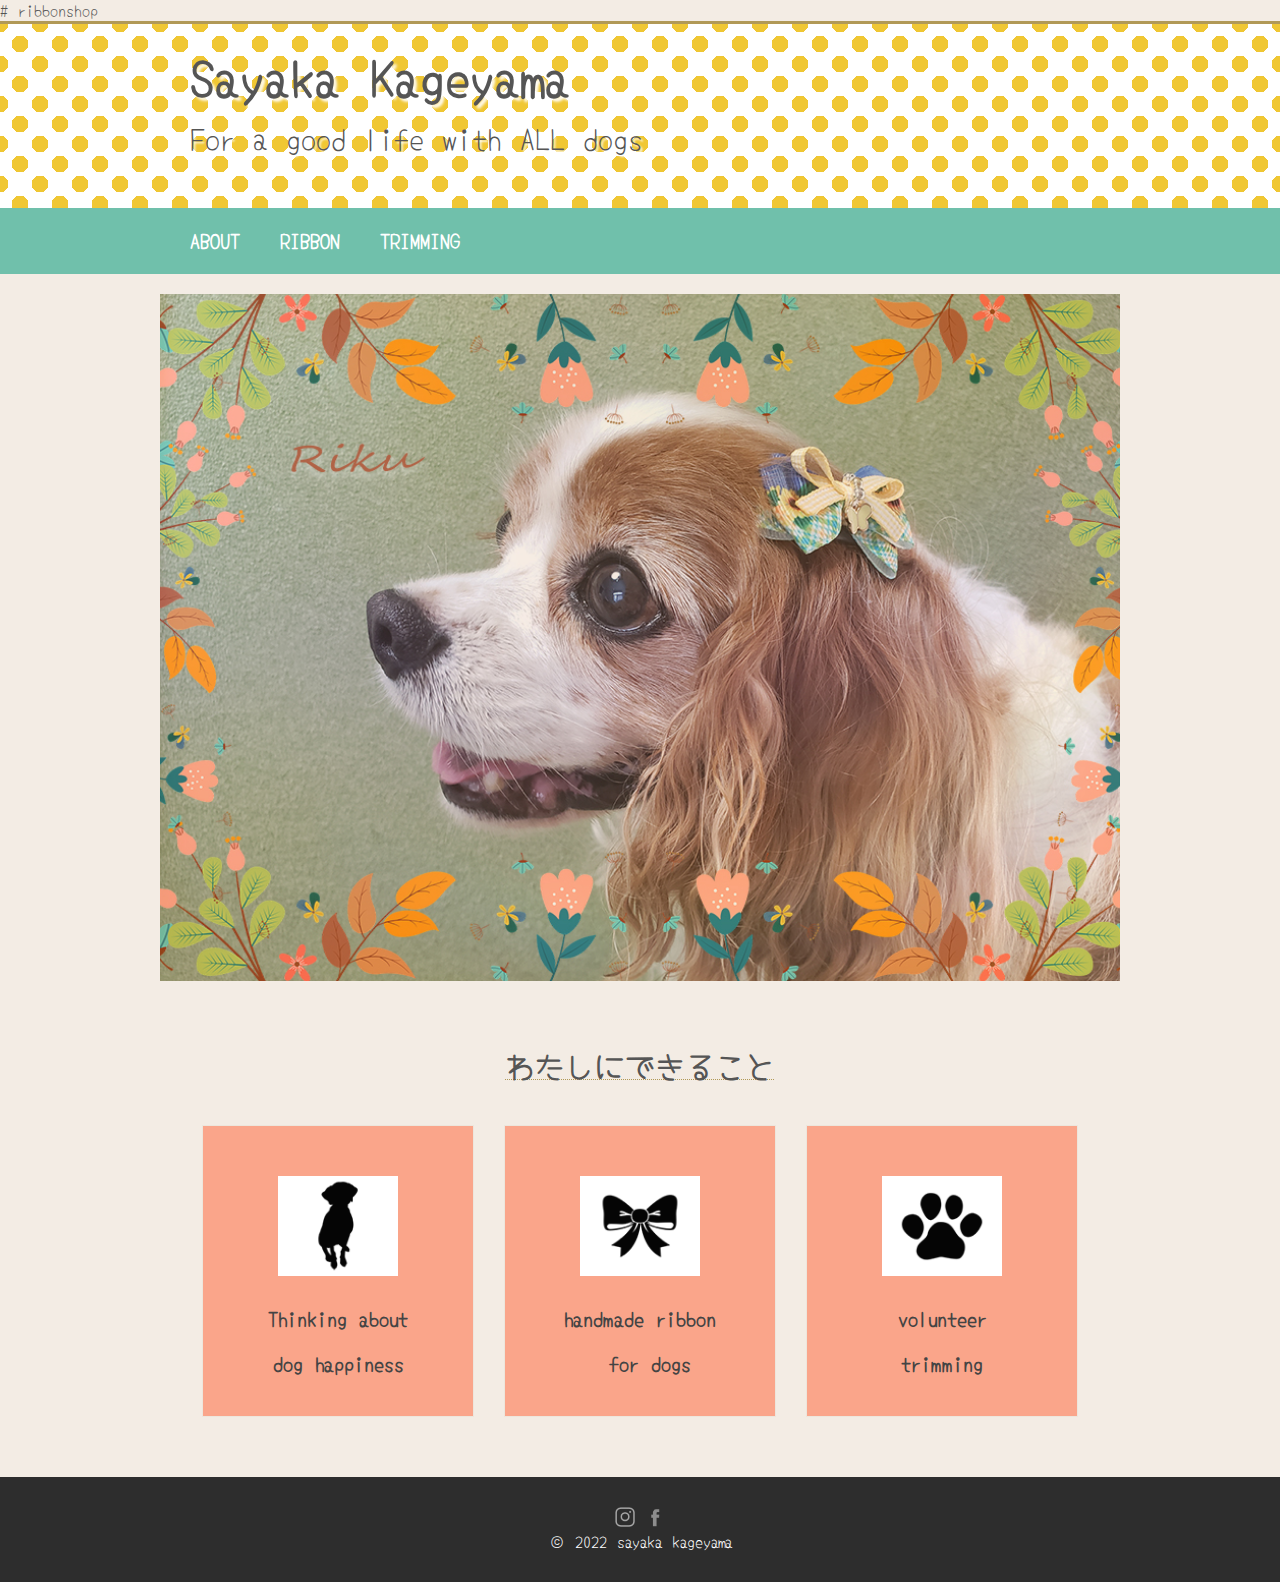
<file: index.html>
# ribbonshop

<!DOCTYPE html>
<html>

<head>
    <title>owner | sayaka kageyama</title>
    <meta name="description" content="趣味でトリマーとキャバリア用お耳リボンのハンドメイドやっているsayakaのポートフォリオサイトです。">
    <meta name="keywords" content="sayaka kageyama,owner,web,saitama">
    <meta name="author" content="sayaka kageyama">
    <meta charset="utf-8">
    <link rel="stylesheet" media="all" href="style.css" type="text/css">
    <link rel="preconnect" href="https://fonts.googleapis.com">
<link rel="preconnect" href="https://fonts.gstatic.com" crossorigin>
<link href="https://fonts.googleapis.com/css2?family=Koulen&family=Macondo&family=Oleo+Script+Swash+Caps:wght@700&family=Oswald:wght@500&family=Radio+Canada&family=Roboto+Flex:opsz,wght@8..144,200;8..144,500&family=Roboto+Slab:wght@100&family=Yomogi&display=swap" rel="stylesheet">
</head>

<body>
    <header class="page-header wrapper">
        <h1><a href="index.html">Sayaka Kageyama</h1></a>
        <h2> For a good life with ALL dogs</h2>
        <nav>
            <ul>
                <li><a href="about.html">ABOUT</a></li>
                <li><a href="ribbon.html">RIBBON</a></li>
                <li><a href="trim.html">TRIMMING</a></li>
            </ul>
        </nav>
    </header>

    <div>
        <img src="images/riku表紙.jpg" alt="RIKU ribbon">
    </div>

    <div>
        <h3>わたしにできること</h3>

        <ul>
            
            <li><a href="about.html"><img src="images/dog.png" alt="アイコン（犬）"><br>Thinking about<br>dog happiness</a></li>
            <li><a href="ribbon.html"><img src="images/ribbon.png" alt="アイコン（リボン）"><br>handmade ribbon<br>　for dogs</a></li>
            <li><a href="trim.html"><img src="images/foot.png" alt="アイコン（肉球）"><br>volunteer<br> trimming</a></li>
        
        </ul>
    </div>

    <footer>
        <a href="https://www.instagram.com/rikufuku.ribon/"><img src="images/icon.ins.png" alt="アイコン（インスタ）"></a>
        <a href="https://www.facebook.com/sayaka.kageyama1/"><img src="images/icon_facebook.png" alt="アイコン（フェイスブック）"></a>
        <br>
        <p>&copy; 2022 sayaka kageyama</p>
    </footer>

</body>

</html>
</file>
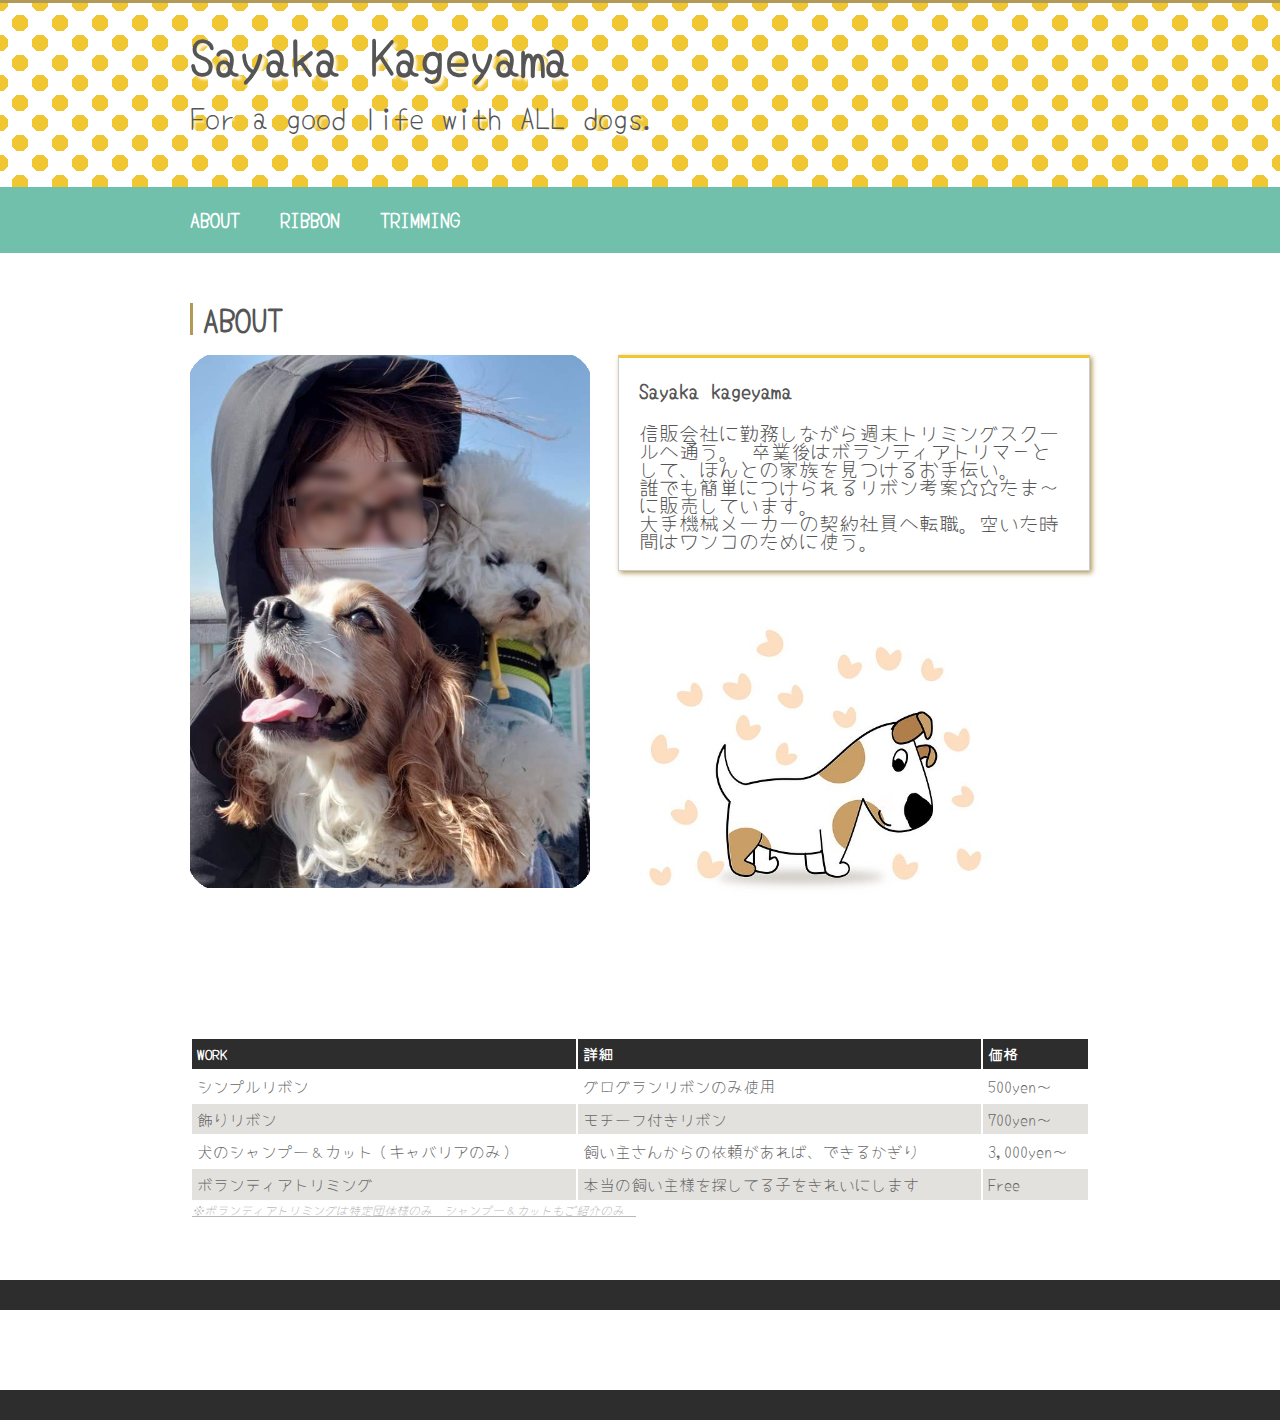
<file: about.html>
<!DOCTYPE html>
<html>

<head>
    <title>owner | sayaka kageyama</title>
    <meta name="description" content="趣味でトリマーとキャバリア用お耳リボンのハンドメイドやっているsayakaのポートフォリオサイトです。">
    <meta name="keywords" content="sayaka kageyama,owner,web,saitama">
    <meta name="author" content="sayaka kageyama">
    <meta charset="utf-8">
    <link rel="stylesheet" media="all" href="style.css" type="text/css">
	<link rel="preconnect" href="https://fonts.googleapis.com">
	<link rel="preconnect" href="https://fonts.gstatic.com" crossorigin>
	<link href="https://fonts.googleapis.com/css2?family=Koulen&family=Macondo&family=Oleo+Script+Swash+Caps:wght@700&family=Oswald:wght@500&family=Radio+Canada&family=Roboto+Flex:opsz,wght@8..144,200;8..144,500&family=Roboto+Slab:wght@100&family=Yomogi&display=swap" rel="stylesheet">
</head>

<body>
    <header class="page-header wrapper">
        <h1><a href="index.html">Sayaka Kageyama</h1></a>
        <h2>For a good life with ALL dogs.</h2>
        <nav>
            <ul>
                <li><a href="about.html">ABOUT</a></li>
                <li><a href="ribbon.html">RIBBON</a></li>
                <li><a href="trim.html">TRIMMING</a></li>
            </ul>
        </nav>
    </header>

    <!-- ここまでheader -->


		<!-- ここからコンテンツ -->
		<div id="about">
			<section>
					<h1>ABOUT</h1>

					<img src="images/me.jpg" alt="sayakaの写真"/>
					<div id="description">
						<h2>Sayaka kageyama</h2>
						<p>
							信販会社に勤務しながら週末トリミングスクールへ通う。
							卒業後はボランティアトリマ－として、ほんとの家族を見つけるお手伝い。<br>
							誰でも簡単につけられるリボン考案☆☆たま～に販売しています。<br>
							大手機械メーカーの契約社員へ転職。空いた時間はワンコのために使う。
						</p>
					</div>
					<img src="images/wan.jpg" alt="ワンコ画像"/> 
			</section>

		<section id="skill">
			<!-- ここからテーブル -->

			<table>
				<thead>
				<tr>
					<th>WORK</th>
					<th>詳細</th>
					<th>価格</th>
				</tr>
			</thead>

			<tfoot>
				<tr>
					<td colspan="3">※ボランティアトリミングは特定団体様のみ　シャンプー＆カットもご紹介のみ　</td>
				</tr>
			</tfoot>

			<tbody>
				<tr>
					<td>シンプルリボン</td>
					<td>グログランリボンのみ使用</td>
					<td>500yen～</td>
				</tr>

				<tr>
					<td>飾りリボン</td>
					<td>モチーフ付きリボン</td>
					<td>700yen～</td>
				</tr>

				<tr>
					<td>犬のシャンプー＆カット（キャバリアのみ）</td>
					<td>飼い主さんからの依頼があれば、できるかぎり</td>
					<td>3,000yen～</td>
				</tr>

				<tr>
					<td>ボランティアトリミング</td>
					<td>本当の飼い主様を探してる子をきれいにします</td>
					<td>Free</td>
				</tr>
            </tbody>
            </table>

		</section>		
		</>
		<!-- ここまでコンテンツ -->






		<!-- ここからフッター -->
		<footer>

			
			<p>&copy; 2022　sayaka kageyama</p>

		</footer>
		<!-- ここまでフッター -->




	</body>
</html>
</file>
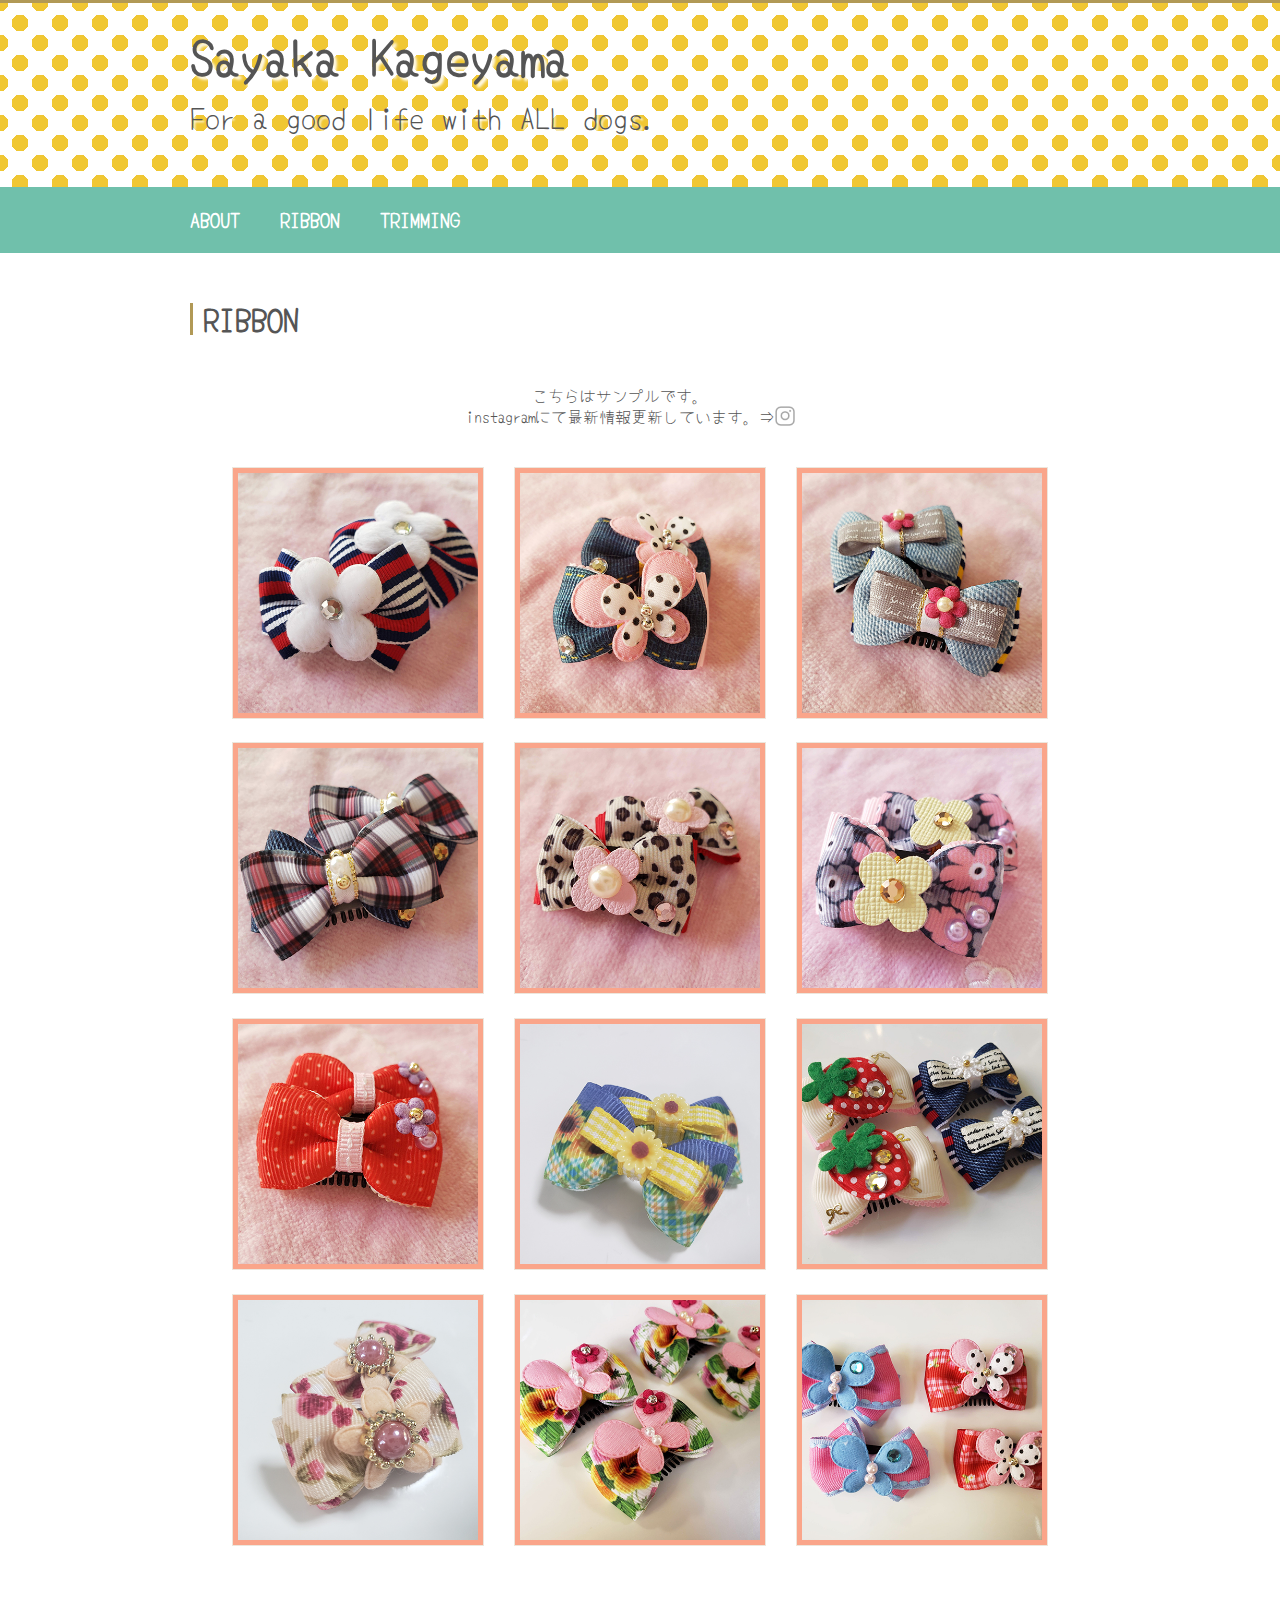
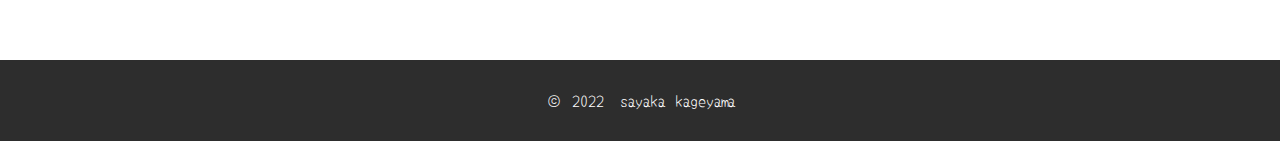
<file: ribbon.html>
<!DOCTYPE html>
<html>

<head>
    <title>owner | sayaka kageyama</title>
    <meta name="description" content="趣味でトリマーとキャバリア用お耳リボンのハンドメイドやっているsayakaのポートフォリオサイトです。">
    <meta name="keywords" content="sayaka kageyama,owner,web,saitama">
    <meta name="author" content="sayaka kageyama">
    <meta charset="utf-8">
    <link rel="stylesheet" media="all" href="style.css" type="text/css">
    <link rel="preconnect" href="https://fonts.googleapis.com">
    <link rel="preconnect" href="https://fonts.gstatic.com" crossorigin>
    <link href="https://fonts.googleapis.com/css2?family=Koulen&family=Macondo&family=Oleo+Script+Swash+Caps:wght@700&family=Oswald:wght@500&family=Radio+Canada&family=Roboto+Flex:opsz,wght@8..144,200;8..144,500&family=Roboto+Slab:wght@100&family=Yomogi&display=swap" rel="stylesheet">
</head>

<body>
    <header class="page-header wrapper">
        <h1><a href="index.html">Sayaka Kageyama</h1></a>
        <h2>For a good life with ALL dogs.</h2>
        <nav>
            <ul>
                <li><a href="about.html">ABOUT</a></li>
                <li><a href="ribbon.html">RIBBON</a></li>
                <li><a href="trim.html">TRIMMING</a></li>
            </ul>
        </nav>
    </header>

    <!-- ここまでheader -->


		<!-- ここからコンテンツ -->
		<div id="content">
			<section>
					<h1>RIBBON</h1>
                    <p>こちらはサンプルです。<br>instagramにて最新情報更新しています。⇒
                        <a href="https://www.instagram.com/rikufuku.ribon/"><br><img src="images/icon.ins.png" alt="アイコン（インスタ）"></a></p>   
                  <ul>
                    <li><img src="images/RB1.jpg" alt=""></li>
                    <li><img src="images/RB2.jpg" alt=""></li>
                    <li><img src="images/RB3.jpg" alt=""></li>
                    <li><img src="images/RB4.jpg" alt=""></li>
                    <li><img src="images/RB5.jpg" alt=""></li>
                    <li><img src="images/RB6.jpg" alt=""></li>
                    <li><img src="images/RB7.jpg" alt=""></li>
                    <li><img src="images/RB8.jpg" alt=""></li>
                    <li><img src="images/RB9.jpg" alt=""></li>
                    <li><img src="images/RB10.jpg" alt=""></li>
                    <li><img src="images/RB11.jpg" alt=""></li>
                    <li><img src="images/RB12.jpg" alt=""></li>
                  </ul> 
                </section>
	
		</div>
		<!-- ここまでコンテンツ -->






		<!-- ここからフッター -->
		<footer>

			
			<p>&copy; 2022　sayaka kageyama</p>

		</footer>
		<!-- ここまでフッター -->



</div>
	</body>
</html>
</file>
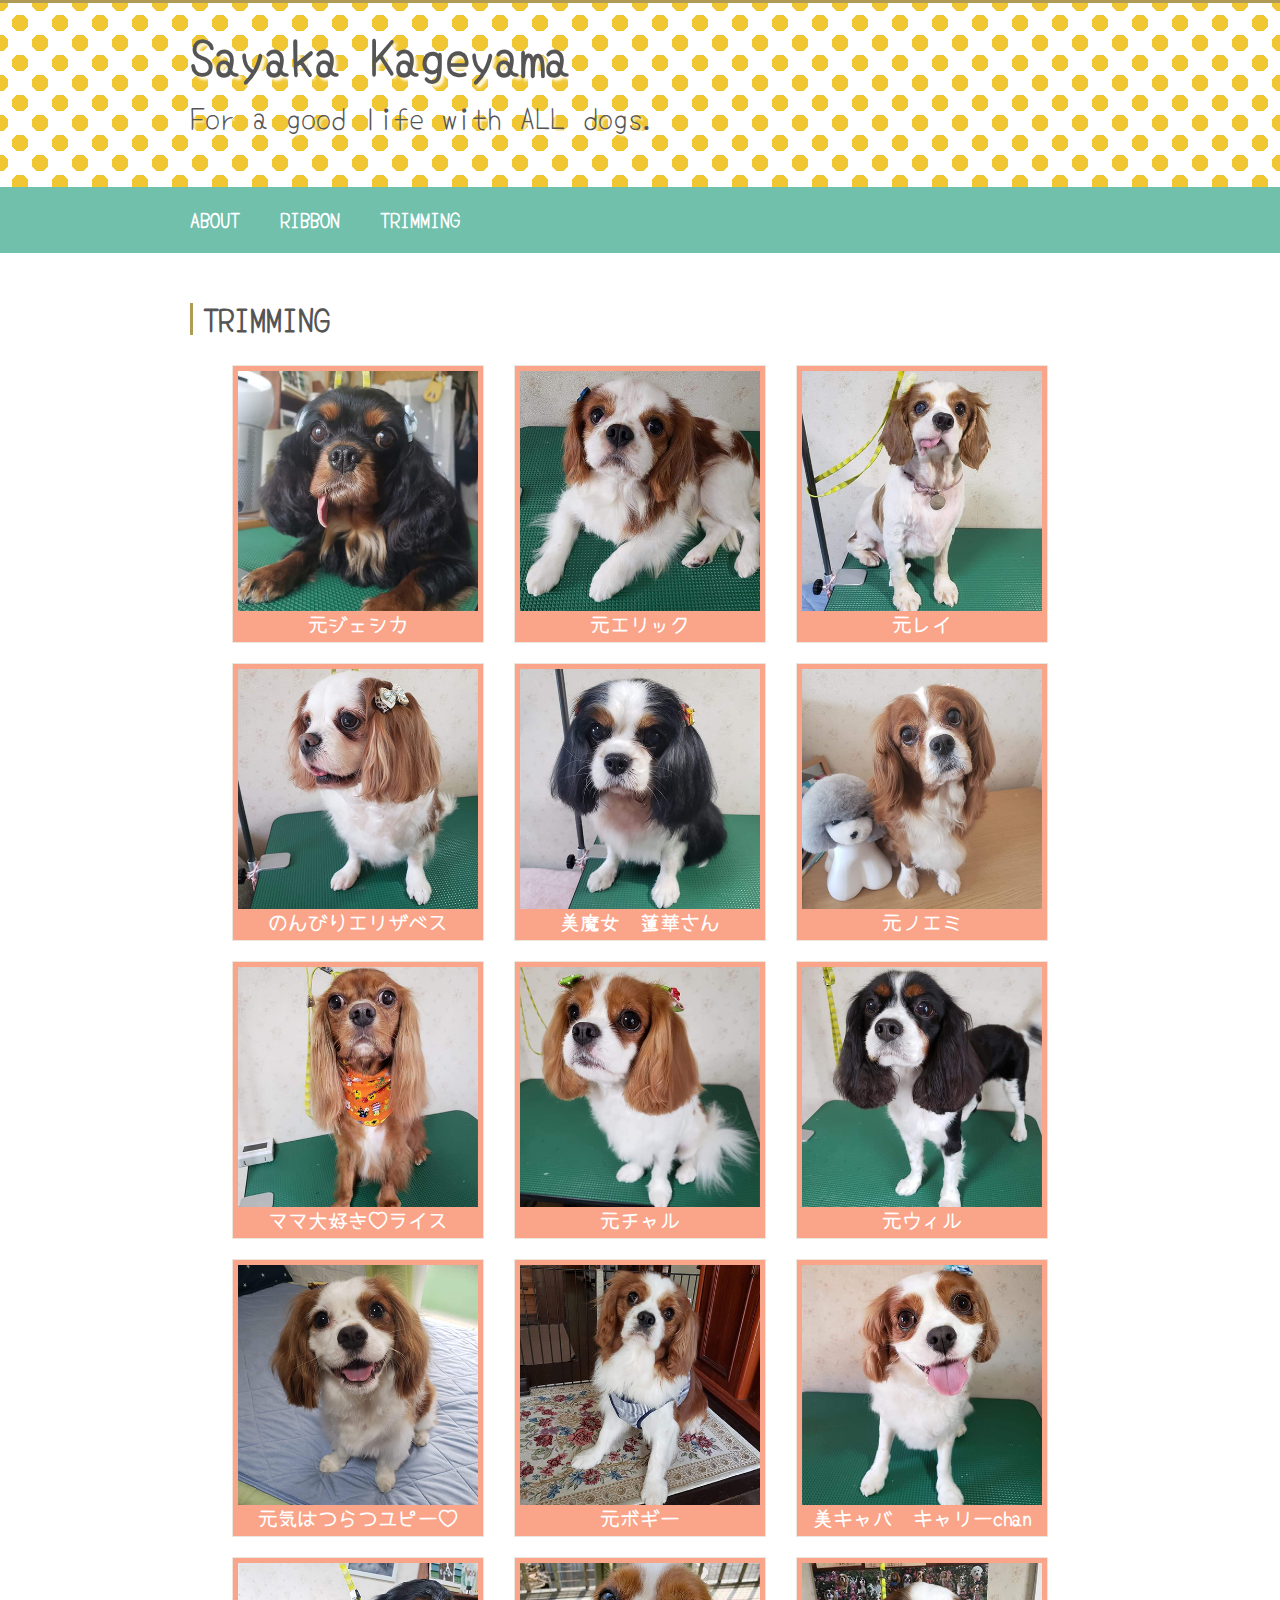
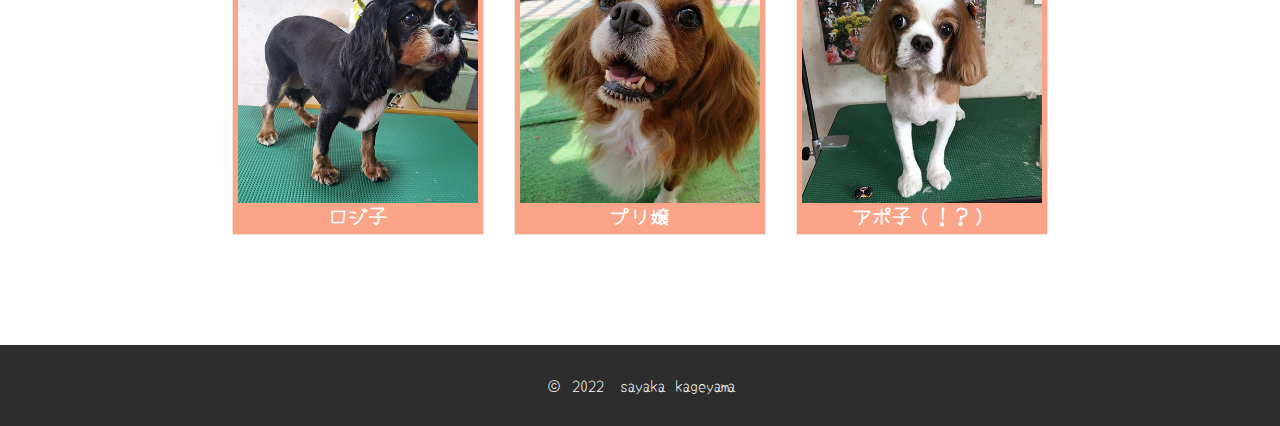
<file: trim.html>
<!DOCTYPE html>
<html>

<head>
    <title>owner | sayaka kageyama</title>
    <meta name="description" content="趣味でトリマーとキャバリア用お耳リボンのハンドメイドやっているsayakaのポートフォリオサイトです。">
    <meta name="keywords" content="sayaka kageyama,owner,web,saitama">
    <meta name="author" content="sayaka kageyama">
    <meta charset="utf-8">
    <link rel="stylesheet" media="all" href="style.css" type="text/css">
    <link rel="preconnect" href="https://fonts.googleapis.com">
    <link rel="preconnect" href="https://fonts.gstatic.com" crossorigin>
    <link href="https://fonts.googleapis.com/css2?family=Koulen&family=Macondo&family=Oleo+Script+Swash+Caps:wght@700&family=Oswald:wght@500&family=Radio+Canada&family=Roboto+Flex:opsz,wght@8..144,200;8..144,500&family=Roboto+Slab:wght@100&family=Yomogi&display=swap" rel="stylesheet">
</head>

<body>
    <header class="page-header wrapper">
        <h1><a href="index.html">Sayaka Kageyama</h1></a>
        <h2>For a good life with ALL dogs.</h2>
        <nav>
            <ul>
                <li><a href="about.html">ABOUT</a></li>
                <li><a href="ribbon.html">RIBBON</a></li>
                <li><a href="trim.html">TRIMMING</a></li>
            </ul>
        </nav>
    </header>

    <!-- ここまでheader -->


		<!-- ここからコンテンツ -->
		<div id="content">
			<section>
					<h1>TRIMMING</h1>
                  <ul>
                    <li><img src="images/TR1.jpg" alt="">元ジェシカ</li>
                    <li><img src="images/TR2.jpg" alt="">元エリック</li>
                    <li><img src="images/TR3.jpg" alt="">元レイ</li>
                    <li><img src="images/TR4.jpg" alt="">のんびりエリザベス</li>
                    <li><img src="images/TR5.jpg" alt="">美魔女　蓮華さん</li>
                    <li><img src="images/TR6.jpg" alt="">元ノエミ</li>
                    <li><img src="images/TR7.jpg" alt="">ママ大好き♡ライス</li>
                    <li><img src="images/TR8.jpg" alt="">元チャル</li>
                    <li><img src="images/TR9.jpg" alt="">元ウィル</li>
                    <li><img src="images/TR10.jpg" alt="">元気はつらつユピー♡</li>
                    <li><img src="images/TR11.jpg" alt="">元ボギー</li>
                    <li><img src="images/TR12.jpg" alt="">美キャバ　キャリーchan</li>
                    <li><img src="images/TR13.jpg" alt="">ロジ子</li>
                    <li><img src="images/TR14.jpg" alt="">プリ嬢</li>
                    <li><img src="images/TR15.jpg" alt="">アポ子（！？）</li>

                    

                  </ul> 
            </section>
	
		</div>
		<!-- ここまでコンテンツ -->






		<!-- ここからフッター -->
		<footer>

			
			<p>&copy; 2022　sayaka kageyama</p>

		</footer>
		<!-- ここまでフッター -->




	</body>
</html>
</file>
<file: style.css>
*{ margin: 0; padding: 0; }


body {
	font-family: 'Koulen', cursive;
    font-family: 'Macondo', cursive;
    font-family: 'Oleo Script Swash Caps', cursive;
    font-family: 'Oswald', sans-serif;
    font-family: 'Radio Canada', sans-serif;
    font-family: 'Roboto Flex', sans-serif;
    font-family: 'Roboto Slab', serif;
    font-family: 'Yomogi', cursive;
	color: #555;
	line-height: 1.3;
	background-color: #f3ece4;
}

header {
	background-color: white;
	border-top: 3px solid #B19956;
	padding: 20px 0 0 0;
	
	background-image:
    radial-gradient(#f0c733 30%, transparent 20%),
    radial-gradient(#f0c733 30%, transparent 20%);
  background-size: 40px 40px;
  background-position: 0 0, 20px 20px;
}

h1, h2 {
	width: 900px;
	margin: 0 auto;
}

h1 a {
	color: #555;
	text-decoration: none;
	font-size: 50px;
	font-weight: 900;
	display: block;
	text-shadow: 3px 3px 3px #fff;
}
h1 a:hover {
	color: #333;
}

h2 {
	color: #555;
	font-size: 30px;
	padding: 10px 0 20px 0;
	font-weight: 100;
	text-shadow: 2px 2px 2px #fff;
}

nav {
	background-color: #70c0ab;
	margin: 30px 0 0 0;
}
nav ul {
	width: 900px;
	margin: 0 auto;
}
nav ul li {
	list-style: none;
	display: inline-block;
}
nav ul li a {
	font-size: 20px;
	text-decoration: none;
	margin: 0 30px 0 0;
	display: block;
	padding: 20px 0;
	font-weight: 900;
	color: #fff;
}
nav ul li a:hover {
	color: #f26651;
}


div {
	text-align: center;
}

body div:nth-child(2) {
	background-color: #FFFFFF;
}

div img {
	width: 960px;
	padding: 20px 0;

}

div p {
	text-align: center;
	padding: 30px 0;
	background-color: #FFFFFF;
}


div h3 {
	text-align: center;
	margin: 45px 0 30px 0;
	padding: 0 20px;
	font-size: 30px;
	text-decoration: underline dotted;
	text-decoration-color: #B19956;
    text-decoration-thickness: 1px;
}


div ul {
	max-width: 900px;
	margin: 0 auto 50px auto;
	list-style: none;
}
div ul li {
	width: 240px;
	padding: 30px 15px;
	margin: 10px;
	display: inline-block;
	background-color: #faa58a;
	border: 1px solid #EDE6DC;
	text-align: center;
	font-weight: 900;
	font-size: 20px;
}

div ul li img {
	width: 50%;
}
div ul li a {
	text-decoration: none;
	color: #444;
	line-height: 45px;
	display: block;
}
div ul li a:hover {
	color: #f26651;
}






footer {
	clear: both;
	text-align: center;
	background-color: #2D2D2D;
	color: #fff;
	padding: 30px 0;
	font-size: 16px;
}

footer img {
	width: 20px;
}











/* ==================
	Aboutページ用css
================== */
div#about {

}

/* micro clearfix */
div#about section:before,
div#about section:after {
    content: " ";
    display: table;
}
div#about section:after {clear: both;}
div#about section {*zoom: 1;}

div section {
	margin: 0px auto;
	width: 900px;
	padding: 50px 0;
}

div section h1,
table caption {
	font-size: px;
	border-left: 3px solid #B19956;
	line-height: 1;
	padding: 0 0 0 10px;
	margin: 0 0 20px 0;
	text-align: left;
	font-weight: 900;
}
div section img {
	width: 400px;
	display: block;
	margin: 0 20px 0 0;
	float: left;
	padding: 0;
}
div section div {
	display: block;
	width: 430px;
	padding: 20px;
	float: right;
	border-right: 1px solid #ccc;
	border-left: 1px solid #ccc;
	border-bottom: 1px solid #ccc;
	border-top: 3px solid #f0c733;
	box-shadow: 2px 2px 5px #af9957;
	margin-bottom: 30px;
}
div section div h2 {
	width: 400px;
	margin: 0 0 20px 0;
	padding: 0;
	font-size: 20px;
	font-weight: 900;
	text-align: left;
}
div section div p {
	widows: 400px;
	font-size: 20px;
	text-align: left;
	padding: 0;
	line-height: 18px;
}






/* ==================
	Aboutページーーテーブル用css
================== */
#skill {
	clear: both;
	width: 900px;
	margin: 0px auto;
	padding: 30px 0;
}


table {
	text-align: left;
	width: 900px;
	margin: 30px auto;
}
table tr {
	font-size: 16px;
}
tbody {
	background-color: #fff;
	margin: 0;
}
thead {
	background-color: #2D2D2D;
	color: #fff!important;
	margin: 0;
}
thead tr th {
	background-color: #2D2D2D;
	color: #fff!important;
	font-size: 15px;
	padding: 5px;
	margin: 0;
}
table tr th {
	padding: 5px;
}
table tr td {
	padding: 5px;
	color: #666666;
}

table tr:nth-child(2n) {
	background-color: #E2E1DE;
}

tfoot tr td {
	text-decoration: underline;
	font-size: 12px;
	font-style: italic;
	color: #b8b8b8;
	padding: 0;
}
/* ribbon/torimmingページ写真 */
#content section {
	width: 900px;
	margin: 0px auto;
}
#content  ul li img {
	width: 100%;
}
#content ul li {
    padding: 5px;
	color: #fff;
}
#content p img {
		width: 20px;
		display: right;
}

#content p {
	display: flex;
	justify-content: center;
}
</file>
